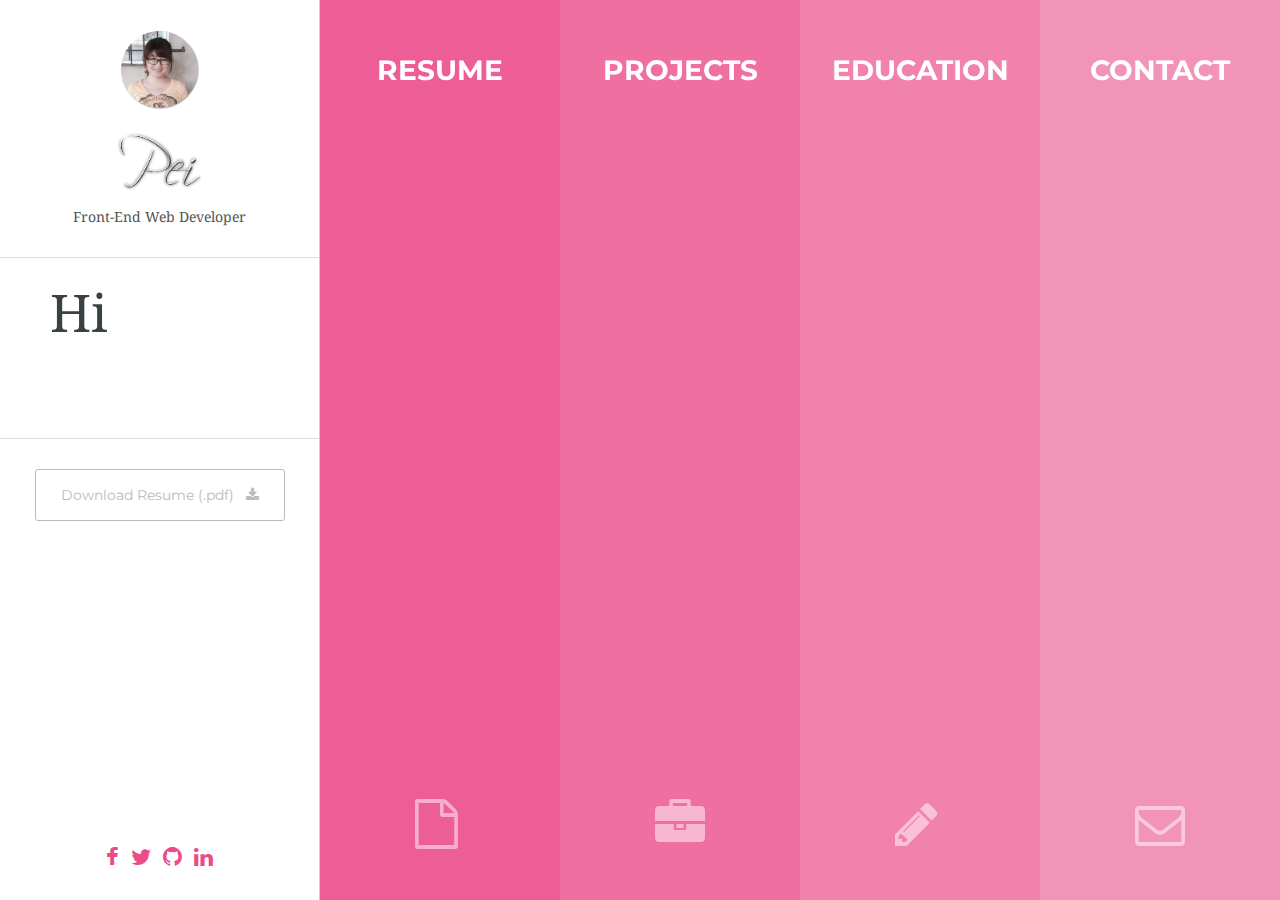
<file: index.html>
<!DOCTYPE html>
<html>
<head>
	<title>Pei Guo Personal Website</title>
	<meta charset="utf-8">
    <meta name="description" content="Pei Guo CV, front-end web developer">
    <meta name="author" content="Pei Guo">
    <meta name="viewport" content="width=device-width, initial-scale=1">

    <!-- CSS Files -->
    <link rel="stylesheet" href="css/colors/pink.css">
    <link rel="stylesheet" href="css/preloader.css">
	<link rel="stylesheet" href="css/style.css">
	<link rel="stylesheet" href="css/bootstrap.css">
	<link rel="stylesheet" href="css/animate.css">
	<link rel="stylesheet" href="css/font-awesome.css">
	<link rel="stylesheet" href="css/gmap.css">
	<link rel="stylesheet" href="css/carousel/owl.carousel.css">
	<link rel="stylesheet" href="css/carousel/owl.theme.css">

	<!-- Google Font link -->
	<link href='https://fonts.googleapis.com/css?family=Droid+Serif:400,700' rel='stylesheet' type='text/css'>
	<link href='https://fonts.googleapis.com/css?family=Montserrat:400,700' rel='stylesheet' type='text/css'>

	<!-- Favicon -->
    <link rel="icon" type="image/png" href="img/favicon.png">	
</head>
<body>

	<!-- begin .preloader -->
    <div class="preloader">
    	<div class="spinner"></div>
    </div>
    <div class="preloader-left"></div>
    <div class="preloader-right"></div>
    <!-- end preloader -->

	<!-- begin #main-container -->
	<div id="main-container">
		<!-- begin #profile -->
		<div id="profile" class="profile">
			<div id="top-profile" class="expand add-expand">
				<h1>Profile</h1>
				<img class="small-image icon icon-left fa" src="img/profile-picture.jpg" alt="Mobile Profile Picture">
			</div>
			<div class="main-content-profile">
				<div class="close-icon-container">
					<a href="#top-profile" class="close-icon expand-profile"></a>
				</div>
				<div class="summary">
					<img class="big-image" src="img/pei-profile.png" alt="Profile Picture">
					<a href="index.html">
						<img class="logo" src="img/pei-logo.png" alt="Pei Logo">
					</a>
					<div class="occupation">Front-End Web Developer, Web Designer</div>
				</div>
				<p class="hi">
					<span class="dropcap">Hi</span><span class="detail"></span>
				</p>
				<div class="button">
                <a href="files/Pei_Guo_Resume.pdf" class="download">Download Resume (.pdf) &nbsp;
					<span class="fa fa-download"></span>
				</a>
                </div>
				<div class="social-container">
					<ul class="social">
					<li><a href="https://www.facebook.com/profile.php?id=100006216766869" class="fa fa-facebook"></a></li>
					<li><a href="https://twitter.com/guopei90427" class="fa fa-twitter"></a></li>
					<li><a href="https://github.com/pei427" class="fa fa-github"></a></li>
					<li><a href="https://www.linkedin.com/in/pei-guo-a963a4b7" class="fa fa-linkedin"></a></li>
				</ul>
				</div>
			</div>
		</div>
		<!-- end #profile -->

		<!-- begin #features -->
		<div id="features">

			<!-- begin #resume -->
			<div id="resume" class="absolute">
				<div id="top-resume" class="expand add-expand">
					<h1>Resume</h1>
					<div class="detail">View My Resume</div>
					<div class="icon icon-left fa fa-file-o"></div>
				</div>
				<div class="main-content">
					<a href="#top-resume" class="close-icon expand"></a>
					<h1 class="title">My Resume</h1>
					<div class="row">
						<div class="col-md-6">
							<h2 class="title">Experience</h2>
							<!-- begin #timeline -->
							<div id="timeline">
								<div class="timeline-item">
									<div class="briefcase fa fa-briefcase"></div>
									<div class="job">
										<h2 class="job-title">World Championships Organizing Committee, Inc. <span>- Web Programmer</span></h2>
										<h3 class="year">Jul 2015 - Sep 2015</h3>
										<div class="job-detail">
                                            <ul>
                                                <li>Link: http://real-estate.beautyman.com/</li>
                                                <li>Responsible for desiging and and developing company’s website.</li>
                                                <li>Redesigned website layout and style for better user experience for beautyman.com, used HTML5 and CSS3</li>
                                                <li>Developed CSS styles to maintain the uniformity of all the screens throught the application.</li>
                                                <li>Implemented Real-Estate property slideshow using jQuery.</li>
                                            </ul>    
                                        </div>
									</div>
								</div>
								<div class="timeline-item">
									<div class="briefcase fa fa-briefcase"></div>
									<div class="job">
										<h2 class="job-title">Personal Client <span>- Front-End Developer</span></h2>
										<h3 class="year">Jul 2014 - Sep 2014</h3>
										<div class="job-detail">
                                            <ul>
                                                <li>Link: http://www.pages.drexel.edu/~pg424/final
                                                    /finalindex.html</li>
                                                <li>Implemented slide show feature using Javascript. </li>
                                                <li>Integrated Follow-me on Twitter functionality with Twitter Javascript API.</li>
                                                <li>Embedded a YouTube video on client's website using YouTube API and iFrame.</li>
                                                <li>Built a FAQ with Google Forms API</li>
                                            </ul>   
                                        </div>
									</div>
								</div>
							</div>
							<!-- end #timeline -->
						</div>
						<div class="col-md-5">
							<!-- begin #skills -->
							<div id="skills">
								<h2 class="title">My skills</h2>
								<div class="skill-item">
									<h3 class="skill-title">HTML5 / CSS3</h3>
									<div class="skill-bar-bg" data-percent="80">
										<div class="skill-bar"></div>
									</div>
								</div>
								<div class="skill-item">
									<h3 class="skill-title">JavaScript</h3>
									<div class="skill-bar-bg" data-percent="70">
										<div class="skill-bar"></div>
									</div>
								</div>
								<div class="skill-item">
									<h3 class="skill-title">AngularJS</h3>
									<div class="skill-bar-bg" data-percent="65">
										<div class="skill-bar"></div>
									</div>
								</div>
                                <div class="skill-item">
									<h3 class="skill-title">jQuery</h3>
									<div class="skill-bar-bg" data-percent="25">
										<div class="skill-bar"></div>
									</div>
								</div>
                                <div class="skill-item">
									<h3 class="skill-title">D3.js</h3>
									<div class="skill-bar-bg" data-percent="40">
										<div class="skill-bar"></div>
									</div>
								</div>
                                <div class="skill-item">
									<h3 class="skill-title">Chart.js</h3>
									<div class="skill-bar-bg" data-percent="40">
										<div class="skill-bar"></div>
									</div>
								</div>
                                <div class="skill-item">
									<h3 class="skill-title">Meteor.js</h3>
									<div class="skill-bar-bg" data-percent="70">
										<div class="skill-bar"></div>
									</div>
								</div>                                 
                                <div class="skill-item">
									<h3 class="skill-title">Object-Oriented-Programming</h3>
									<div class="skill-bar-bg" data-percent="70">
										<div class="skill-bar"></div>
									</div>
								</div>                                
                                <div class="skill-item">
									<h3 class="skill-title">AJAX</h3>
									<div class="skill-bar-bg" data-percent="40">
										<div class="skill-bar"></div>
									</div>
								</div>
                                <div class="skill-item">
									<h3 class="skill-title">RESTful Service</h3>
									<div class="skill-bar-bg" data-percent="40">
										<div class="skill-bar"></div>
									</div>
								</div>
                                <div class="skill-item">
									<h3 class="skill-title">Oracle SQL</h3>
									<div class="skill-bar-bg" data-percent="40">
										<div class="skill-bar"></div>
									</div>
								</div>
                                <div class="skill-item">
									<h3 class="skill-title">MongoDB</h3>
									<div class="skill-bar-bg" data-percent="40">
										<div class="skill-bar"></div>
									</div>
								</div>
                                <div class="skill-item">
									<h3 class="skill-title">GitHub</h3>
									<div class="skill-bar-bg" data-percent="40">
										<div class="skill-bar"></div>
									</div>
								</div> 
							</div>
							<!-- end #skills -->
						</div>
					</div>
				</div>
			</div>
			<!-- end #resume -->

			<!-- begin #portfolio -->
			<div id="portfolio" class="absolute">
				<div id="top-portfolio" class="expand add-expand">
					<h1>Projects</h1>
					<div class="detail">Watch My Works</div>
					<div class="icon icon-left fa fa-briefcase"></div>
				</div>
				<div class="main-content">
					<a href="#top-portfolio" class="close-icon expand"></a>
					<h1 class="title">My Projects</h1>
						<ul id="filter">
							<li><a class="active" href="#" data-group="all">All</a></li>
							<li><a href="#" data-group="website">Website</a></li>
							<li><a href="#" data-group="webApps">Web Apps</a></li>
						</ul>

						<div id="portfolio-container">
							<div class="portfolio-item" data-groups='["all", "website"]'>
								<a class="overlay" href="dylan-website.html">
									<h1>Website</h1>
									<h4>This is the personal website I created for a client. </h4>
								</a>
								<img src="img/portfolio/1.png" alt="item 1">
							</div>

							<div class="portfolio-item" data-groups='["all", "website"]'>
								<a class="overlay" href="http://real-estate.beautyman.com/">
									<h1>Website</h1>
									<h4>This is a real-estate website I upgraded for a client.</h4>
								</a>
								<img src="img/portfolio/2.png" alt="item 2">
							</div>

							<div class="portfolio-item" data-groups='["all", "webApps"]'>
								<a class="overlay" href="https://github.com/Pei427/weatherForecastApp">
									<h1>Weather Forecast App</h1>
									<h4>This is a single page application to get weather forecast in both text and graphic formats.</h4>
								</a>
								<img src="img/portfolio/weatherapp.jpg" alt="item 3">
							</div>

							<div class="portfolio-item" data-groups='["all", "webApps"]'>
								<a class="overlay" href="portfolio-case.html">
									<h1>Microblogger App</h1>
									<h4>This is a single page application providing microblog service. </h4>
								</a>
								<img src="img/portfolio/micropost.jpg" alt="item 4">
							</div>

						</div>
				</div>
			</div>
			<!-- end #portfolio -->

			<!-- begin #education -->
			<div id="education" class="absolute">
				<div id="top-education" class="expand add-expand">
					<h1>Education</h1>
					<div class="detail">My University Life</div>
					<div class="icon icon-left fa fa-pencil"></div>
				</div>
				<div class="main-content">
					<a href="#top-resume" class="close-icon expand"></a>
					<h1 class="title">My Education</h1>
					<div class="row">
						<div class="col-md-6">
							<!-- begin #timeline -->
							<div id="timeline">
                                	<div class="timeline-item">
									<div class="briefcase fa fa-briefcase"></div>
									<div class="job">
										<h2 class="job-title">M.S. in Information Systems <span>- Drexel University, Philadelphia, PA</span></h2>
										<h3 class="year">2013 - 2015</h3>
										<div class="job-detail">
                                            <ul>
                                                <li>Web Design (INFO 552)</li>
                                                <li>Database Management (INFO 605)</li>
                                                <li>Human-Computer Interaction (INFO 608)</li>
                                                <li>Software Development (INFO 532)</li>
                                                <li>Information System Management (INFO 646)</li>
                                                <li>Information System Analysis & Design (INFO 620)</li>
                                                <li>Information Retrieval Systems (INFO 624)</li>
                                                <li>Information Visualization (INFO 633)</li>
                                            </ul>
                                        </div>
									</div>
								</div>
								<div class="timeline-item">
									<div class="briefcase fa fa-briefcase"></div>
									<div class="job">
										<h2 class="job-title">B.A. in Economics <span>- University of Minnesota - Twin Cities, Minneapolis, MN</span></h2>
										<h3 class="year">2011 - 2013</h3>
										<div class="job-detail">
                                            <ul>
                                                <li>Statistical Analysis (STAT 3011)</li>
                                                <li>Data Analysis (STAT 3022)</li>
                                                <li>Financial Economics (ECON 4751)</li>
                                                <li>Money and Banking (ECON 4721)</li>
                                                <li>International Trade (ECON 4431W)</li>
                                                <li>Intermediate Microeconomics (ECON 3101)</li>
                                                <li>Intermediate Macroeconomics (ECON 3102)</li>
                                                <li>Industrial Organizations (ECON 4631)</li>
                                            </ul>
                                        </div>
									</div>
								</div>
                                <div class="timeline-item">
									<div class="briefcase fa fa-briefcase"></div>
									<div class="job">
										<h2 class="job-title">Bachelor in Finance<span>- Qingdao University - Qingdao, Shandong, China</span></h2>
										<h3 class="year">2008-2010</h3>
										<div class="job-detail">
                                            <ul>
                                                <li>Microeconomics</li>
                                                <li>Macroeconomics</li>
                                                <li>Econometrics</li>
                                                <li>Monetary Banking</li>
                                                <li>Finance</li>
                                                <li>Economic Law</li>
                                                <li>Insurance</li>
                                                <li>Securities Investment</li>
                                            </ul>
                                        </div>
									</div>
								</div>
							</div>
							<!-- end #timeline -->
						</div>
						<div class="col-md-5">
						</div>
					</div>
				</div>
			</div>
			<!-- end #resume -->
			<!-- begin #contact -->
			<div id="contact" class="absolute">
				<div id="top-contact" class="expand add-expand">
					<h1>Contact</h1>
					<div class="detail">Get in Touch</div>
					<div class="icon icon-left fa fa-envelope-o"></div>
				</div>
				<div class="main-content">
					<a href="#top-contact" class="close-icon expand"></a>
					<h1 class="title">Get In Touch</h1>
					<div class="row">
						<div class="col-md-6">
							<h2 class="title">Find Me Here</h2>
							<section id="cd-google-map">
								<div id="google-container"></div>
								<div id="cd-zoom-in"></div>
								<div id="cd-zoom-out"></div>
								<address>San Jose, California</address> 
							</section>
                            
							<ul class="list">
								<li><div class="icon fa fa-map-marker"></div>455 N 6th St, San Jose, CA-95112</li>
								<li><div class="icon fa fa-envelope-o"></div>guopei90427@gmail.com</li>
							</ul>
						</div>

						<div class="col-md-5">
							<h2 class="title">Drop Me A Mail</h2>
							<form id="contact-form" action="contact.php" method="POST">
								<input type="text" name="subject" placeholder="Subject">
								<input type="text" name="name" placeholder="Name">
								<input type="email" name="email" placeholder="Email">
								<textarea name="message" placeholder="What to tell?"></textarea>
								<input id="send" type="submit" value="Send Message">
								<input type="hidden" name="submitted" value="true">
								<div class="words contact-notification">Your message has been sent</div>
							</form>
						</div>
					</div>
				</div>
			</div>
			<!-- end #contact -->

		</div>
		<!-- end #features -->

	</div>
	<!-- end #main-container -->

	<!-- JavaScript Files -->
	<script src="js/jquery.min.js"></script>
	<script src="js/vendor/fastclick.js"></script> 
	<script src="js/vendor/jquery.validate.min.js"></script>
	<script src="js/vendor/jquery.typer.js"></script>
	<script src="js/vendor/jquery.shuffle.min.js"></script>
	<script src="js/vendor/morphext.min.js"></script>
	<script src="js/smoothScrolls.js"></script>
	<script src="js/prefixfree.min.js"></script>
	<script src="js/owl.carousel.min.js"></script>
	<script src="js/main.js"></script>
	<script src="js/gmap.js"></script>
	<script src="https://maps.google.com/maps/api/js?sensor=true/false"></script>
</body>
</html>
</file>
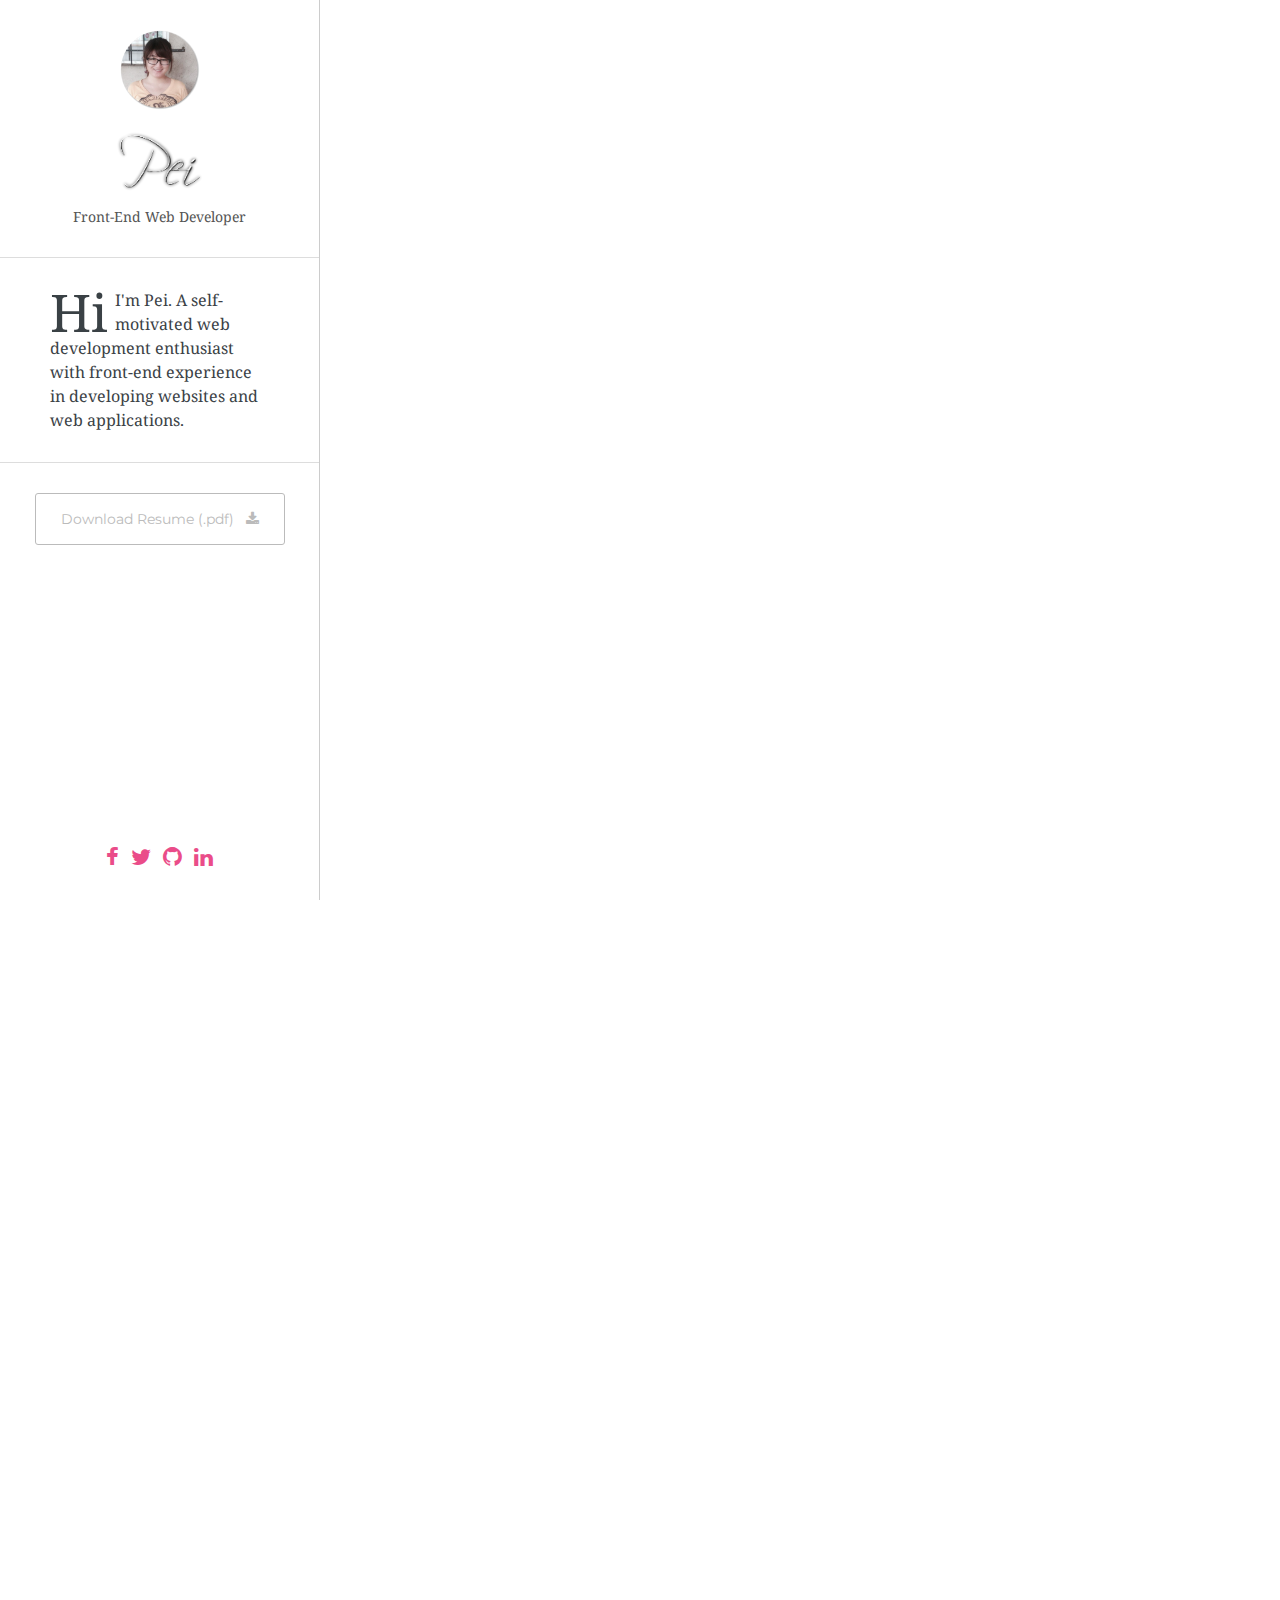
<file: dylan-website.html>
<!DOCTYPE html>
<html>
<head>
	<title>Client's Website</title>
	<meta charset="utf-8">
    <meta name="description" content="Pei Guo CV, front-end web developer">
    <meta name="author" content="Pei Guo">
    <meta name="viewport" content="width=device-width, initial-scale=1">

    <!-- CSS Files -->
    <link rel="stylesheet" href="css/colors/pink.css">
    <link rel="stylesheet" href="css/preloader.css">
	<link rel="stylesheet" href="css/style.css">
	<link rel="stylesheet" href="css/bootstrap.css">
	<link rel="stylesheet" href="css/animate.css">
	<link rel="stylesheet" href="css/font-awesome.css">

	<!-- Google Font link -->
	<link href='https://fonts.googleapis.com/css?family=Droid+Serif:400,700' rel='stylesheet' type='text/css'>
	<link href='https://fonts.googleapis.com/css?family=Montserrat:400,700' rel='stylesheet' type='text/css'>

	<!-- Favicon -->
    <link rel="icon" type="image/png" href="img/favicon.png">		
</head>
<body>

	<!-- begin .preloader -->
    <div class="preloader">
    	<div class="spinner"></div>
    </div>
    <div class="preloader-left"></div>
    <div class="preloader-right"></div>
    <!-- end preloader -->

	<!-- begin #main-container -->
	<div id="main-container">	
		<div id="profile" class="profile-education">
			<div id="top-profile" class="expand add-expand">
				<h1>Profile</h1>
				<div class="icon icon-left fa fa-user"></div>
			</div>
				<a href="#top-profile" class="close-icon expand-profile"></a>
				<div class="summary">
				<img class="big-image" src="img/pei-profile.png" alt="Profile Picture">
				<a href="index.html">
					<img class="logo" src="img/pei-logo.png" alt="Pei Logo">
				</a>
				<div class="occupation">Front-End Web Developer, Web Designer</div>
			</div>
			<p class="hi">
				<span class="dropcap">Hi</span>
				<span class="detail">
					I'm Pei. A self-motivated web development enthusiast with front-end experience in developing websites and web applications.
				</span>
			</p>
			<div class="button">
                <a href="files/Pei_Guo_Resume.pdf" class="download">Download Resume (.pdf) &nbsp;
					<span class="fa fa-download"></span>
				</a>
			</div>
			<div class="social-container">
				<ul class="social">
					<li><a href="https://www.facebook.com/profile.php?id=100006216766869" class="fa fa-facebook"></a></li>
					<li><a href="https://twitter.com/guopei90427" class="fa fa-twitter"></a></li>
					<li><a href="https://github.com/pei427" class="fa fa-github"></a></li>
					<li><a href="https://www.linkedin.com/in/pei-guo-a963a4b7" class="fa fa-linkedin"></a></li>
				</ul>
			</div>
		</div>
		<!-- end #profile -->

		<!-- begin #portfolio-case -->
		<div id="portfolio-case">
			<div class="main-content">
				<a href="index.html" class="close-icon expand"></a>
				<div class="row">
					<div class="col-md-10">
						<h1 class="title">Personal Website for Dylan</h1>
						<img class="portfolio-img" src="img/project/dylanwebsite.jpg" alt="Dylan's Website Image">
						<h2 class="title gray">Client</h2>
						<div class="detail">Dylan Yang</div>
						<h2 class="title gray">Reviews</h2>
						<div class="review">
							Pei did a really grate job! I like the color schemes and layout style. It really expresses what I'd love to share. We always had pleasure communications during the progress.
							<div class="rating">
								<span class="fa fa-star"></span>
								<span class="fa fa-star"></span>
								<span class="fa fa-star"></span>
								<span class="fa fa-star"></span>
								<span class="fa fa-star-half-empty"></span>
							</div>
						</div>
						<h2 class="title gray">Description</h2>
						<div class="detail">
							This is a personal hobby website I created for Dylan using HTML, CSS, JavaScript. I also added Twiter API, YouTube API, GoogleMaps API and Google Forms to make his website more interactive.
						</div>
						<div class="btn-container">
							<a href="http://www.pages.drexel.edu/~pg424/final/finalindex.html" class="btn">Lauch My Work</a>
						</div>
					</div>
				</div>
			</div>
		</div>
		<!-- end #portfolio-case -->

	</div>
	<!-- end #main-container -->

	<!-- JavaScript Files -->
	<script src="js/jquery.min.js"></script>
	<script src="js/prefixfree.min.js"></script>
	<script src="js/vendor/fastclick.js"></script> 
	<script src="js/vendor/morphext.min.js"></script>
	<script src="js/smoothScrolls.js"></script>
	<script src="js/portfolio-case.js"></script>
</body>
</html>
</file>
<file: css/colors/pink.css>
#features,
.download:hover,
.briefcase,
.skill-bar,
#filter li a.active,
.owl-theme .owl-controls .owl-page.active span,
.owl-theme .owl-controls.clickable .owl-page:hover span,
#contact input[type="submit"]:hover,
#comment-form input[type="submit"]:hover,
#cd-zoom-in, 
#cd-zoom-out,
#cd-google-map address,
.spinner,
.btn:hover {
	background: #ea4c89;
}

.title,
.social li a,
.job-title span,
.list .icon,
.interact a,
.subscribe-notification,
.rating {
	color: #ea4c89;
}

.download:hover,
#contact input[type="text"]:focus,
#contact input[type="email"]:focus,
#contact textarea:focus,
#subscribe input[type="email"]:focus,
#comment-form input[type="text"]:focus,
#comment-form textarea:focus {
	border-color: #ea4c89;
}

.words:before {
	border-bottom: 12px solid #ea4c89;
}

#subscribe input[type="submit"],
.words,
.sending {
	background-color: #ea4c89 !important;
}

.path {
	stroke: #ea4c89 !important;
}

.quotes {
	border-left: 4px solid #ea4c89;
}

.like-it,
.reply {
	color: #ea4c89 !important;
}
</file>
<file: css/preloader.css>
.spinner {
  width: 60px;
  height: 60px;
  border-radius: 3px;
  position: absolute;
  display: inline-block;
  top: 50%;
  left: 50%;
  margin-top: -30px;
  margin-left: -30px;
  -webkit-animation: rotateplane 1.2s infinite ease-in-out;
  animation: rotateplane 1.2s infinite ease-in-out;
}

@-webkit-keyframes rotateplane {
  0% { -webkit-transform: perspective(120px) }
  50% { -webkit-transform: perspective(120px) rotateY(180deg) }
  100% { -webkit-transform: perspective(120px) rotateY(180deg)  rotateX(180deg) }
}

@keyframes rotateplane {
  0% { 
    transform: perspective(120px) rotateX(0deg) rotateY(0deg);
    -webkit-transform: perspective(120px) rotateX(0deg) rotateY(0deg) 
  } 50% { 
    transform: perspective(120px) rotateX(-180.1deg) rotateY(0deg);
    -webkit-transform: perspective(120px) rotateX(-180.1deg) rotateY(0deg) 
  } 100% { 
    transform: perspective(120px) rotateX(-180deg) rotateY(-179.9deg);
    -webkit-transform: perspective(120px) rotateX(-180deg) rotateY(-179.9deg);
  }
}
</file>
<file: css/style.css>
/*  ----------------------------------------------------------
[1. Basic Setting]
----------------------------------------------------------  */

* {
	margin: 0;
	padding: 0;
}

body {
	position: absolute;
	top: 0;
	left: 0;
	right: 0;
	bottom: 0;
	overflow-y: hidden;
}

.preloader {
	position: fixed;
	left: 0;
	top: 0;
	right: 0;
	bottom: 0;
	width: 100%;
	height: 100%;
	z-index: 9999;
	background: transparent;
}

.preloader svg {
	position: absolute;
	top: 50%;
	left: 50%;
	margin-top: -32.5px;
	margin-left: -32.5px;
}

.preloader-left {
	position: fixed;
	width: 50%;
	height: 100%;
	background: white;
	z-index: 999;
	transition: .7s .3s transform ease-in-out;
}

.slide-left {
	transform: translate3d(-100%, 0, 0);
	will-change: transform;
}

.preloader-right {
	position: fixed;
	width: 50%;
	right: 0;
	height: 100%;
	background: white;
	z-index: 999;
	transition: .7s .3s transform ease-in-out;
}

.slide-right {
	transform: translate3d(100%, 0, 0);
	will-change: transform;
}

/*  ----------------------------------------------------------
[2. #main-container]
----------------------------------------------------------  */

#main-container {
	width: 100%;
	height: 100%;
}

#main-container > div {
	transition: .3s all ease;
	overflow-y: auto; 
}

/*  ----------------------------------------------------------
[3. #profile]
----------------------------------------------------------  */

#profile {
	width: 25%;
	background: white;
	border-right: 1px solid #ccc;
	position: relative;
}

#profile .expand {
	display: none;		
}

#profile .summary {
	padding: 30px 0;
	border-bottom: 1px solid #ddd;
}

#profile .big-image {
	width: 80px;
	border-radius: 50%;
	display: block;
	margin: 0 auto 15px;
}

#profile .small-image {
	width: 40px;
	border-radius: 50%;
}

.logo {
	width: 100px;
	display: block;
	margin: 0 auto 10px;
	opacity: .85;
}

.occupation {
	text-align: center;
	font-family: 'Droid Serif', serif;
	color: #555;
}

.morphext > span {
	display: none;
}

.morphext > .animated {
    display: inline-block;
}

.hi {
	padding: 30px 50px;
	border-bottom: 1px solid #ddd;
	font-family: 'Droid Serif', serif;
	color: #3A4145;
	font-size: 1.6rem;
	line-height: 1.5em;
}

.hi .dropcap {
	font-size: 5.2rem;
	float: left;
	line-height: 4.8rem;
	padding-right: 7px;
}

.button {
	margin: 30px;
	text-align: center;
}

.download {
	padding: 15px 25px;
	display: inline-block;
	color: #bbb;
	font-family: 'Montserrat', serif;
	border: 1px solid #bbb;
	transition: .2s all ease;
	border-radius: 3px;
}

.download:hover {
	text-decoration: none;
	color: white;
}

.social-container {
	text-align: center;
	width: 100%;
}

.social {
	list-style: none;
	display: inline-block;
}

.social li {
	display: inline-block;
}

.social li a {
	font-size: 22px;
	margin: 0 4px;
}

.social li a:hover {
	text-decoration: none;
}

/*  ----------------------------------------------------------
[4. #features]
----------------------------------------------------------  */

#portfolio.absolute {
	height: 400% !important;
}

#features > div {
	height: 100%;
	transition: .3s all ease;
	overflow-y: hidden;
	overflow-x: hidden;
	cursor: pointer;
	position: relative;
	box-sizing: border-box;
	width: 25%;
	will-change: width; 
}

#features .expand {
	position: absolute;
	top: 0;
	bottom: 0;
	right: 0;
	z-index: 99;
	overflow-y: hidden;
}

#features .add-expand {
	left: 0;
}

.expand h1 {
	font-family: 'Montserrat', serif;
	text-transform: uppercase;
	color: white;
	margin-top: 50px;
	text-align: center;
	overflow-x: hidden;
}

.expand .detail {
	font-family: 'Droid Serif', serif;
	text-align: center;
	color: white;
	position: relative;
	top: -5px;
	opacity: 0;
	transition: .3s all ease;
	overflow-x: hidden;
}

.expand:hover .detail {
	top: 0;
	opacity: 1;
}

.expand .icon {
	position: absolute;
	bottom: 50px;
	font-size: 50px;
	margin-left: -25px;
	color: rgba(255,255,255,.5);
	transition: .2s color ease;
}

.expand:hover .icon {
	color: rgba(255,255,255,1);
}

.main-content {
	opacity: 0;
	position: relative;
	left: -50px;
	transition: .3s 0s all ease;
}

.full .main-content {
	opacity: 1;
	left: 0;
	transition: .3s .3s all ease;
}

.title {
	font-family: 'Montserrat', serif;
	position: relative;
	text-transform: uppercase;
	margin-bottom: 30px;
}

.close-icon {
	display: none;
	position: fixed !important;
	cursor: pointer;
	transition: .2s all ease;
	height: 60px;
	width: 60px;
	right: 38px !important;
	top: 30px !important;
	background: url("../img/close.svg") no-repeat rgba(255,255,255,.5);
	opacity: .4;
	z-index: 999;
}

.close-icon:hover {
	opacity: .6;
}

.full .close-icon,
.full-education .close-icon,
.full-portfolio .close-icon,
#profile .full-height .close-icon {
	display: block !important;
}

/*  ----------------------------------------------------------
[5. #resume]
----------------------------------------------------------  */

#resume {
	background: rgba(255,255,255,.1);
}

#timeline {
	width: 100%;
	position: relative;
	margin-bottom: 40px;
}

#timeline:before {
	content: "";
	height: 100%;
	width: 3px;
	background: #dfdfdf;
	position: absolute;
	left: 23px;
	top: 0;
	bottom: 0;
	z-index: 98;
}

#timeline > div {
	margin-bottom: 35px;
}

#timeline > div:last-child {
	margin-bottom: 0 !important;
}

#resume .col-md-6 > .title {
	margin-bottom: 20px !important;
}

.briefcase {
	font-size: 20px;
	text-align: center;
	width: 50px;
	padding: 15px 0;
	color: white;
	border-radius: 50%;
	z-index: 99;
	position: relative;
	float: left;
}

.job {
	padding-left: 70px;
}

.job-title {
	font-family: 'Montserrat', serif;
	font-size: 18px;
	color: #3A4145;
	text-transform: uppercase;
}

.job-title span {
	font-family: 'Montserrat', Georgia, serif !important;
	font-size: 16px !important;
	text-transform: capitalize !important;
}

.year {
	font-family: 'Montserrat', serif;
	color: #999;
	font-size: 14px;
	margin-top: 5px;
	display: block;
}

.job-detail {
	margin-top: 25px;
	padding: 15px 20px;
	border-radius: 3px;
	background: #eaeaea;
	color: #666;
	font-family: 'Droid Serif', Georgia, serif !important;
	line-height: 1.6em;
	position: relative;
}

.job-detail:before {
	content: "";
	position: absolute;
	top: 0;
	left: 20px;
	border-left: 8px solid transparent;
	border-right: 8px solid transparent;
	border-bottom: 12px solid #eaeaea;
	transform: translateY(-100%);
}

#skills {
	margin-bottom: 40px;
	padding-bottom: 30px;
	border-bottom: 1px solid #ddd;
}

#skills h2,
#testimonials h2,
#contact h2 {
	margin-bottom: 20px !important;
}

.skill-item {
	margin-bottom: 15px;
}

.skill-title {
	font-family: 'Montserrat', serif;
	color: #bbb;
	font-size: 16px;
	margin-bottom: 5px;
}

.skill-bar-bg {
	width: 100%;
	height: 16px;
	background: #dfdfdf;
	border-radius: 3px;
}

.skill-bar {
	height: inherit;
	border-top-left-radius: 3px;
	border-bottom-left-radius: 3px;
}

.testi-item {
	margin-bottom: 25px;
}

.testi-profile {
	height: 50px;
}

.testi-profile img {
	width: 50px;
	border-radius: 50%;
	float: left;
}

.testi-profile .detail {
	height: inherit;
	padding-left: 65px;
}

.testi-profile .detail h3 {
	color: #3A4145;
	font-family: 'Montserrat', serif;
	margin-bottom: 3px;
}

.testi-profile .detail h4 {
	color: #bbb;
	font-family: 'Droid Serif', serif;
}

.words {
	margin-top: 30px;
	padding: 15px 20px;
	border-radius: 3px;
	color: white;
	font-family: 'Droid Serif', serif !important;
	line-height: 1.6em;
	position: relative;
}

.words:before {
	content: "";
	position: absolute;
	top: 0;
	left: 18px;
	border-left: 8px solid transparent;
	border-right: 8px solid transparent;
	transform: translateY(-100%);
}

/*  ----------------------------------------------------------
[6. #education]
----------------------------------------------------------  */

#education {
	background: rgba(255,255,255,.3);
}

/*  ----------------------------------------------------------
[7. #portfolio]
----------------------------------------------------------  */

#portfolio {
	background: rgba(255,255,255,.2);
}

#filter {
	list-style: none;
	text-align: left;
	margin-bottom: 30px;
}

#filter li {
	display: inline-block;
}

#filter li a {
	font-family: 'Montserrat', serif;
	margin-right: 8px;
	font-size: 16px;
	padding: 7.5px 15px;
	color: #666;
	background: #eaeaea;
	border-radius: 3px;
	transition: .2s all ease;
}

#filter li a:hover {
	text-decoration: none;
}

#filter li a.active {
	color: white;
}

.portfolio-item {
	margin: 10px;
	position: relative;
	overflow: hidden;
	border-radius: 3px;
	float: left;
}

.portfolio-item img {
	border-radius: 3px;
	transition: .3s all ease;
}

.portfolio-item:hover img {
	transform: scale(1.15);
}

.portfolio-item .overlay {
	position: absolute;
	top: 0;
	left: 0;
	right: 0;
	bottom: 0;
	border-radius: 3px;
	text-decoration: none;
	text-align: center;
	transition: .3s all ease;
	z-index: 999;
}

.portfolio-item .overlay h1 {
	font-family: 'Montserrat', serif;
	text-transform: uppercase;
	padding-bottom: 15px;
	border-bottom: 1px solid white;
	display: inline-block;
	margin-bottom: 60px;
	color: white;
	transition: .3s all ease;
	left: -15px;
	opacity: 0;
	position: relative;
}

.portfolio-item .overlay h4 {
	font-family: 'Montserrat', serif;
	line-height: 2em;
	color: rgba(255,255,255,.9);
	transition: .3s 0s all ease;
	left: -15px;
	opacity: 0;
	position: absolute;
	width: 100%;
	padding: 0 80px;
}

.portfolio-item .overlay:hover {
	background: rgba(0,0,0,.75);
}

.portfolio-item .overlay:hover h1 {
	left: 0;
	opacity: 1;
}

.portfolio-item .overlay:hover h4 {
	left: 0;
	transition: .3s .15s all ease;
	opacity: 1;
}

#portfolio-case .gray {
	color: #777;
	margin-bottom: 15px;
}

#portfolio-case .detail {
	font-family: 'Droid Serif', serif;
	font-size: 18px;
	color: #3A4145;
	margin-bottom: 30px;
	line-height: 1.5em
}

#portfolio-case .review {
	padding: 15px 30px;
	font-family: 'Montserrat', serif;
	font-size: 22px;
	margin-bottom: 30px;
	color: #999;
	line-height: 1.5em
}

.rating {
	margin-top: 15px;
}

.btn-containr {
	text-align: left;
}

.btn {
	display: inline-block;
	font-size: 16px;
	padding: 15px 25px;
	border-radius: 3px;
	transition: .2s all ease;
	background: #eaeaea;
	border: none;
	color: #666;
	font-family: 'Montserrat', serif;
}

.btn:hover {
	color: white;
}

.btn:focus {
	outline: none;
}


/*  ----------------------------------------------------------
[8. #contact]
----------------------------------------------------------  */

#contact {
	background: rgba(255,255,255,.4);
}

/*	I put google maps style in the gmap.css */

.list {
	list-style: none;
	padding: 30px 0 25px;
	margin-bottom: 25px;
	border-bottom: 1px solid #ddd;
}

.list li {
	display: block;
	font-size: 16px;
	color: #777;
	font-family: 'Droid Serif', serif;
	margin-bottom: 5px;
}

.list .icon {
	width: 30px;
	font-size: 16px;
}

#contact-form {
	margin-bottom: 30px;
}

#contact-form input[type="text"],
#contact-form input[type="email"],
#contact-form textarea,
#comment-form input[type="text"],
#comment-form textarea {
	width: 100%;
	height: 50px;
	padding: 10px 15px;
	border: 1px solid #ddd;
	border-radius: 3px;
	margin-bottom: 15px;
	transition: .2s border ease;
	font-family: 'Droid Serif', serif;
}

#contact-form textarea,
#comment-form textarea {
	height: 120px;
	line-height: 1.5em;
}

#contact-form input[type="text"]:focus,
#contact-form input[type="email"]:focus,
#contact-form textarea:focus,
#subscribe input[type="email"]:focus,
#comment-form input[type="text"]:focus,
#comment-form textarea:focus {
	outline: none;
}

#contact-form input[type="submit"],
#comment-form input[type="submit"] {
	display: inline-block;
	height: 50px;
	padding: 10px 15px;
	border-radius: 3px;
	transition: .2s all ease;
	background: #eaeaea;
	border: none;
	color: #666;
	font-family: 'Montserrat', serif;
}

#contact-form input[type="submit"]:hover,
#comment-form input[type="submit"]:hover {
	color: white;
}

#contact-form input[type="submit"]:focus,
#comment-form input[type="submit"]:focus {
	outline: none;
}

.sending {
	color: white !important;
}

.error {
	border-color: #e74c3c !important;
	background: url("../img/attention.svg") no-repeat;
	background-size: 18px;
	background-position: calc(100% - 15px) 15px;
}

.contact-notification {
	background: url("../img/check.svg") no-repeat;
	background-size: 22px;
	background-position: calc(100% - 15px) 15px;
	position: relative;
	font-family: 'Montserrat', serif !important;
	top: 15px;
	transition: .3s all ease;
	opacity: 0;
}

.success {
	top: 0 !important;
	opacity: 1 !important;
}

/*  ----------------------------------------------------------
[11. Custom]
----------------------------------------------------------  */

::-webkit-scrollbar {
    width: 10px;
}
 
::-webkit-scrollbar-track {
    background: #eee;
}
 
::-webkit-scrollbar-thumb {
    background: rgba(0,0,0,.2); 
}

/*  ----------------------------------------------------------
[12. Responsive]
----------------------------------------------------------  */

/*	Min width : 768px */

@media (min-width: 768px) {

	#main-container > div {
		float: left;
		height: 100%;
	}

	.hi {
		min-height: 181px;
	}

	#features {
		width: 75%;
		/*	Slideshow backgroud
		background: url("../img/bg.jpg") no-repeat center center !important;
		*/
	}

	#features > div {
		float: left;
		padding: 30px;
	}

	.full {
		width: 100% !important;
		background: white !important;
		cursor: auto !important;
		overflow-y: auto !important;
		will-change: width;
	}

	.zero {
		width: 0% !important;
		padding: 0 !important;
		will-change: width;
	}

	.absolute {
		position: absolute !important;
		width: 75% !important;
	}

	#masonry-container {
		left: -10px !important;
	}

	.social-container {
		position: absolute;
		bottom: 30px;
	}

	.icon-left {
		left: 50%;
	}

	.portfolio-item .overlay {
		padding: 80px;
	}

	.portfolio-item .overlay h4 {
		bottom: 80px;
	}

}

/*	Max width : 992px */

@media (max-width: 992px) {

	.portfolio-item img {
			width: 100%;
		}

	.portfolio-item .overlay {
		padding: 40px;
	}

	.portfolio-item .overlay h4 {
		bottom: 40px;
	}

}

/*	Max width : 768px */

@media (max-width: 767px) {

	#profile {
		width: 100%;
		height: 20%;
	}

	#profile.full-height {
		top: 20%;
	}

	.main-content-profile {
		opacity: 0;
		position: relative;
		top: -50px;
		transition: .3s 0s all ease;
	}

	.full-height .main-content-profile {
		opacity: 1;
		top: 0;
		transition: .3s .3s all ease;
	}

	#profile .expand {
		position: absolute;
		top: 0;
		right: 0;
		left: 0;
		bottom: 0;
		display: block;
		cursor: pointer;
		z-index: 99;
	}

	#profile .expand-profile {
		position: absolute;
		top: 0;
		right: 0;
		bottom: 0;
		display: block;
		cursor: pointer;
		z-index: 99;
	}

	.profile {
		overflow-y: hidden !important;
	}

	.profile-off {
		opacity: 0;
		pointer-events: none;
	}

	#profile .expand h1,
	#profile .expand .fa {
		color: #666;
	}

	#portfolio-case {
		height: 80% !important;
	}

	#features {
		height: 80% !important;
	}

	.full-height {
		height: 100% !important;
		background: white !important;
		cursor: auto !important;
		overflow-y: auto !important;
		will-change: height;
	}

	.zero-height {
		height: 0% !important;
		padding: 0 !important;
		will-change: width;
	}

	#features > div {
		width: 100%;
		height: 25%;
	}

	#portfolio-case {
		width: 100% !important;
	}

	.expand .detail {
		display: none !important;
	}

	.expand h1 {
		position: absolute;
		text-align: left;
		top: 50%;
		right: 0;
		left: 25px;
		bottom: 0;
		margin-top: -20px !important;
	}

	.expand .icon {
		bottom: 0 !important;
		right: 25px;
		font-size: 40px;
		top: 50%;
		margin-top: -20px;	
		display: inline-block;
	}

	.main-content {
		left: 0 !important;
		top: -50px;
	}

	.full .main-content {
		top: 0;
	}

	.full-portfolio .main-content {
		top: 0;
	}

	.social-container {
		margin-bottom: 30px;
	}

	#features > div,
	#portfolio-case {
		padding: 30px;
	}

	.close-icon {
		top: 0 !important;
		background-position: center center !important;
		height: 20% !important;
		right: 0 !important;
		left: 0 !important;
		margin-right: 0;
		border-bottom: 1px solid #999;
		width: 100%;
	}

	.profile-education {
		opacity: 0;
		pointer-events: none;
	}

	#twitter {
		margin-bottom: 30px
	}

}

/*	Max width : 480px */

@media (max-width: 480px) {

	.portfolio-item .overlay {
		padding: 20px !important;
	}

	.portfolio-item .overlay h4 {
		bottom: 20px !important;
	}

    .portfolio-item .overlay h1 {
		font-size: 20px;
	}

	.portfolio-item .overlay h4 {
		padding: 0 20px !important;
		font-size: 16px;
	}	

	#features > div,
    #portfolio-case  {
		padding: 15px;
	}

	#filter li a {
		padding: 5px 7.5px;
		font-size: 14px;
	}

}
</file>
<file: css/gmap.css>
#google-container {
  position: relative;
  width: 100%;
  height: 200px;
  background-color: #e7eaf0;
  border-top-left-radius: 3px;
  border-top-right-radius: 3px;
}
@media only screen and (min-width: 768px) {
  #google-container {
    height: 400px;
  }
}
@media only screen and (min-width: 1170px) {
  #google-container {
    height: 400px;
  }
}

#cd-google-map {
  position: relative;
}
#cd-google-map address {
  position: absolute;
  width: 100%;
  bottom: 0;
  left: 0;
  padding: 1em 1em;
  color: white;
  font-size: 14px;
  border-bottom-left-radius: 3px;
  border-bottom-right-radius: 3px;
  font-family: 'Montserrat', serif;
}
@media only screen and (min-width: 768px) {
  #cd-google-map address {
    font-size: 14px;
    text-align: center;
  }
}

#cd-zoom-in, #cd-zoom-out {
  height: 32px;
  width: 32px;
  cursor: pointer;
  margin-left: 10px;
  background-repeat: no-repeat;
  background-size: 32px 64px;
  background-image: url("../img/cd-icon-controller.svg");
}
.no-touch #cd-zoom-in:hover, .no-touch #cd-zoom-out:hover {
  opacity: .8;
}
@media only screen and (min-width: 768px) {
  #cd-zoom-in, #cd-zoom-out {
    margin-left: 50px;
  }
}

#cd-zoom-in {
  background-position: 50% 0;
  margin-top: 10px;
  margin-bottom: 1px;
}
@media only screen and (min-width: 768px) {
  #cd-zoom-in {
    margin-top: 50px;
  }
}

#cd-zoom-out {
  background-position: 50% -32px;
}
</file>
